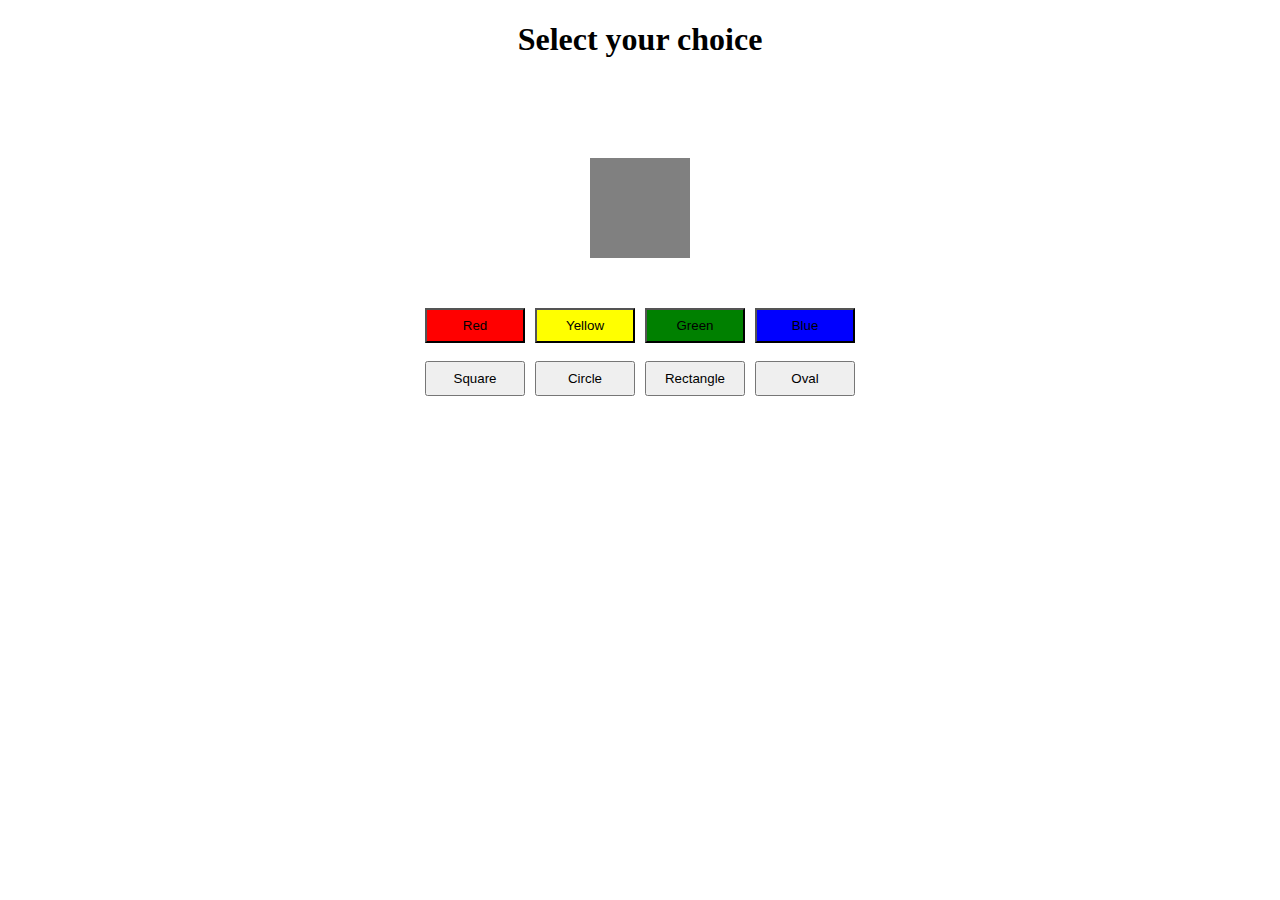
<file: Dev/Task-1/index.html>
<!DOCTYPE html>
<html>

<head>
    <title>Update Square Example</title>
    <link rel="icon" type="image/x-icon" href="image.jpeg">
    <link rel="stylesheet" href="base.css">
    <script type="text/javascript" src="index.js" defer></script>
</head>

<body>
    <center>
        <h1>Select your choice</h1>
    </center>
    <div class="container">
        <center>
            <div class="square"></div>
        </center>
        <!-- // below code is writtn on the basis of following comments
       Square created is an "input" which shouldn't be used for shape, use DIV instead of INPUT
      ID should be unique in whole page, So remove all Duplicated ID used in code -->
        <div class="one">
            <button class="btn" id="red">Red</button>
            <button class="btn" id="yellow">Yellow</button>
            <button class="btn" id="green">Green</button>
            <button class="btn" id="blue">Blue</button>   
        </div>
        <br>
        <div class="two">
            <button class="btn" id="Square">Square</button>
            <button class="btn" id="Circle">Circle</button>
            <button class="btn" id="Rectangle">Rectangle</button>
            <button class="btn" id="Oval">Oval</button>
        </div>
    </div>
</body>

</html>
</file>
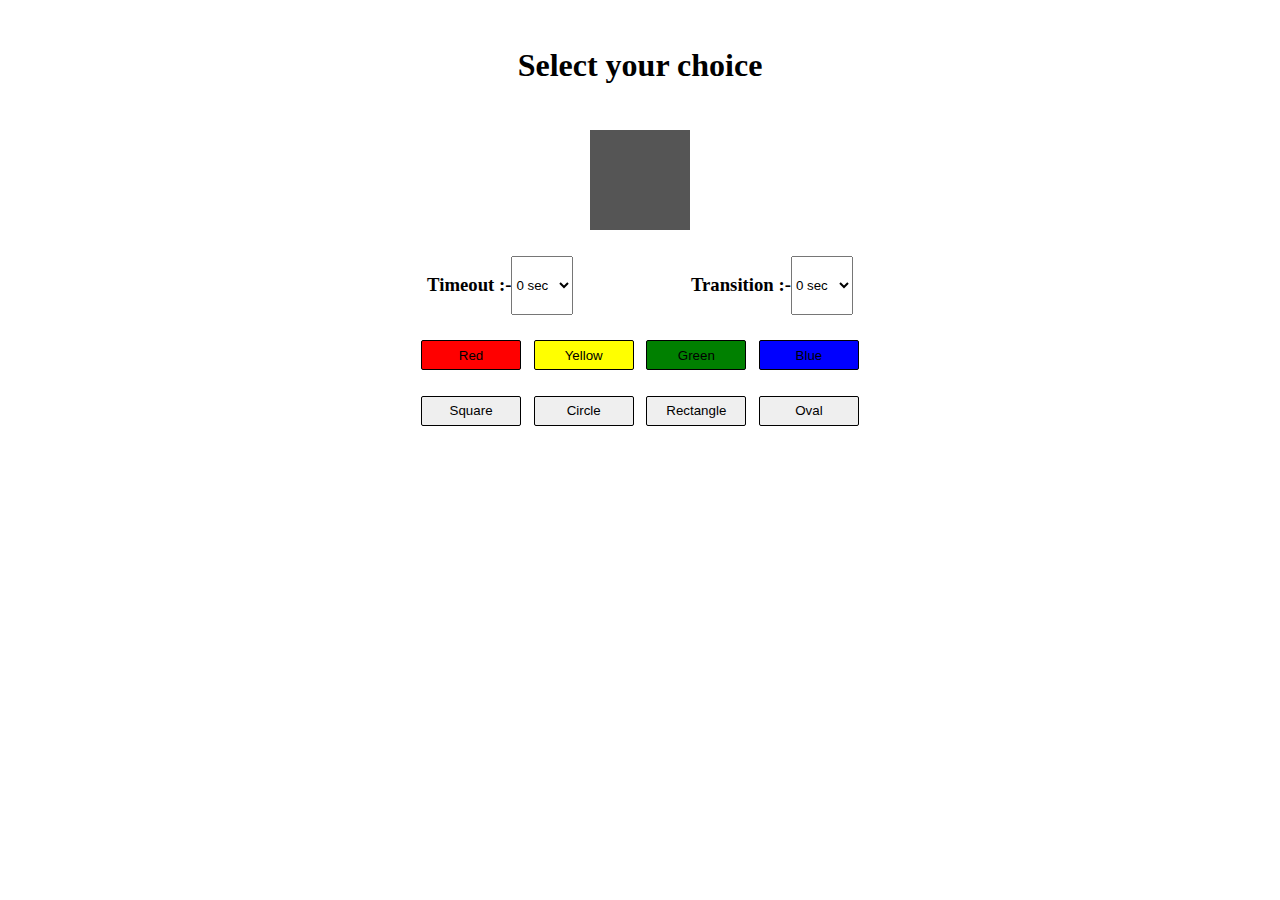
<file: Dev/Task-2/index.html>
<!DOCTYPE html>
<html lang="en">

<head>
    <title>Task 2</title>
    <link rel="icon" type="image/x-icon" href="image.jpeg">
    <link rel="stylesheet" href="base.css">
    <script type="text/javascript" src="index.js" defer></script>
</head>

<body>
    <div class="container">
        <div class="title"> <h1>Select your choice</h1> </div>
        <center>
            <div class="square"></div>
        </center>
        <div class="one">
            <div class="dropdown_timeout">
                <h3>Timeout :-</h3> 
                <select name="timeout" id="timeout">
                    <option value="0 sec">0 sec</option>
                    <option value="1 sec">1 sec</option>
                    <option value="2 sec">2 sec</option>
                    <option value="3 sec">3 sec</option>
                    <option value="4 sec">4 sec</option>
                    <option value="5 sec">5 sec</option>
                    <option value="6 sec">6 sec</option>
                    <option value="7 sec">7 sec</option>
                    <option value="8 sec">8 sec</option>
                    <option value="9 sec">9 sec</option>
                    <option value="10 sec">10 sec</option>
                </select>
            </div>
            <div class="dropdown_transition">
                <h3>Transition :- </h3>
                <select name="transition" id="transition">
                    <option value="0 sec">0 sec</option>
                    <option value="1 sec">1 sec</option>
                    <option value="2 sec">2 sec</option>
                    <option value="3 sec">3 sec</option>
                    <option value="4 sec">4 sec</option>
                    <option value="5 sec">5 sec</option>
                    <option value="6 sec">6 sec</option>
                    <option value="7 sec">7 sec</option>
                    <option value="8 sec">8 sec</option>
                    <option value="9 sec">9 sec</option>
                    <option value="10 sec">10 sec</option>
                </select>
            </div>
        </div>
        <div class="two">
            <button id="colorRed">Red</button>
            <button id="colorYellow">Yellow</button>
            <button id="colorGreen">Green</button>
            <button id="colorBlue">Blue</button>
        </div>
        <div class="three">
            <button id="shapeSquare">Square</button>
            <button id="shapeCircle">Circle</button>
            <button id="shapeRectangle">Rectangle</button>
            <button id="shapeOval">Oval</button>
        </div>
    </div>
</body>
</html>
</file>
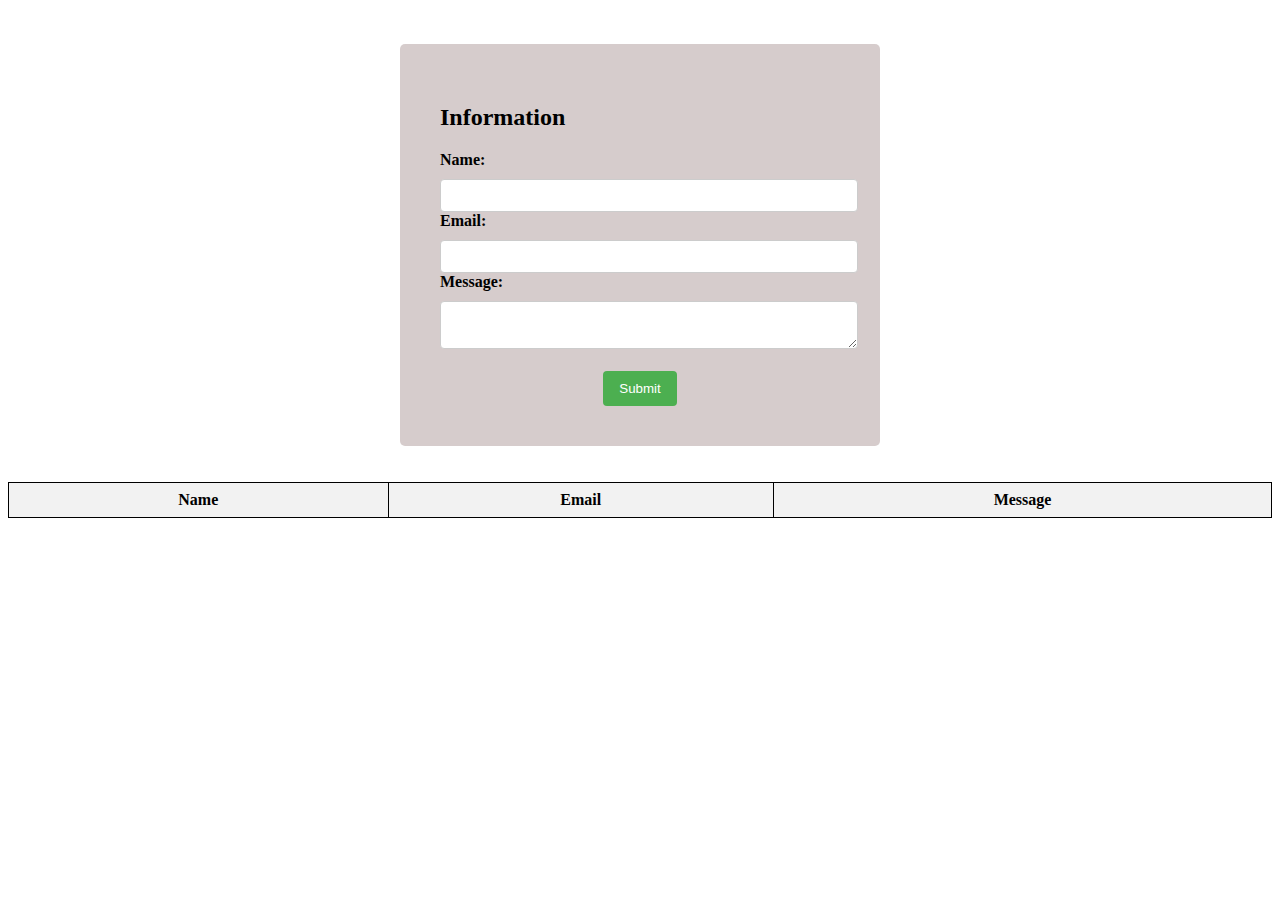
<file: Dev/Task-3/index.html>
<!DOCTYPE html>
<html>

<head>
    <link rel="shortcut icon" href="images.jpg" type="image/x-icon">
    <link rel="stylesheet" href="base.css">
    <script src="index.js" defer></script>
</head>

<body>
    <br>
    <br>
    <div class="contact-form">
        <h2>Information</h2>
        <form id="infoForm">
            <label for="name">Name:</label>
            <input type="text" id="name" required>
            <label for="email">Email:</label>
            <input type="email" id="email" required>
            <label for="message">Message:</label>
            <textarea id="message" required></textarea>
            <br><br>
            <center><button type="submit">Submit</button></center>
        </form>
    </div>
    <br>
    <br>
    <table id="dataTable">
        <tr>
            <th>Name</th>
            <th>Email</th>
            <th>Message</th>
        </tr>
    </table>
</body>

</html>
</file>
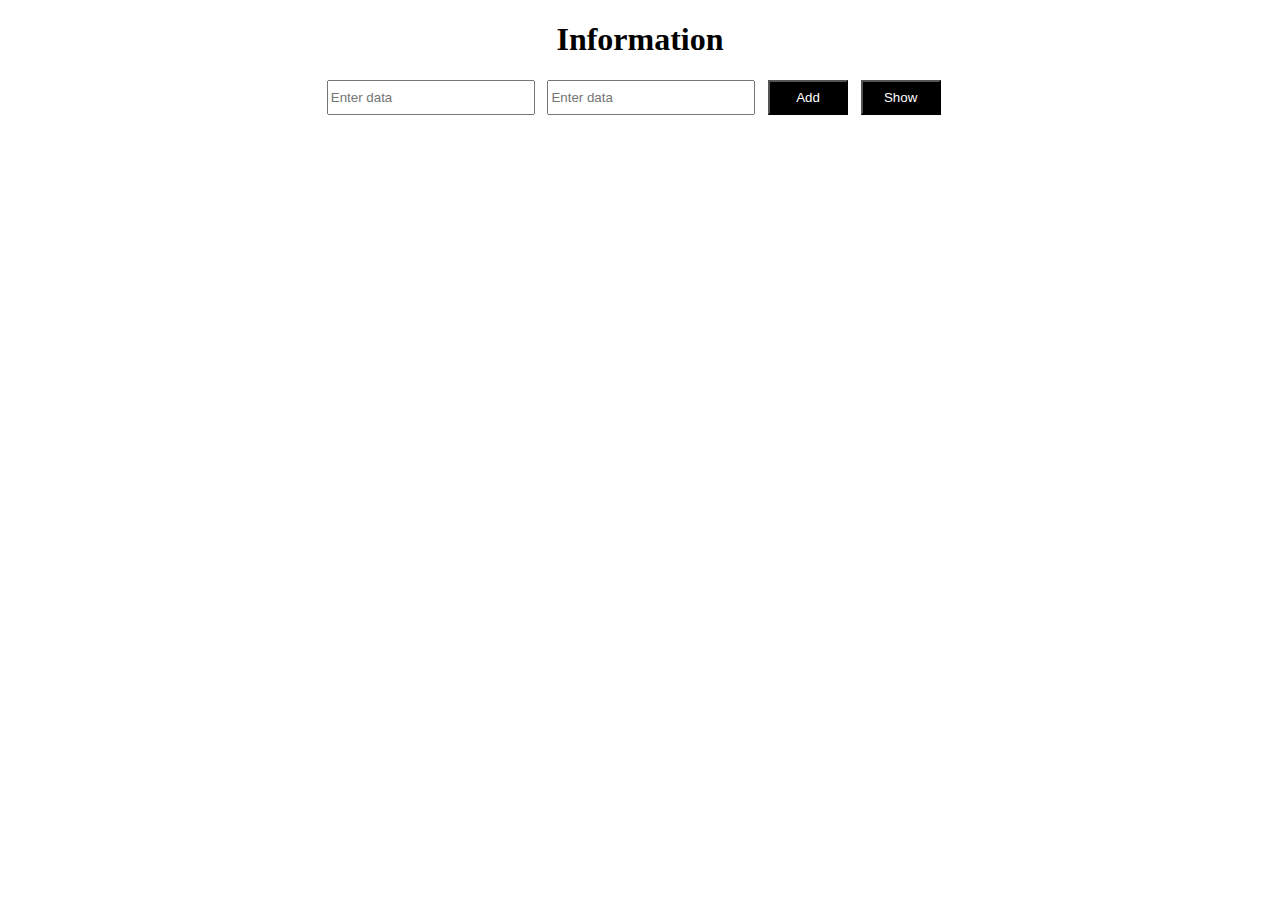
<file: Dev/Task-4/index.html>
<!DOCTYPE html>
<html>

<head>
    <title>Data Table Example</title>
    <link rel="shortcut icon" href="images.jpg" type="image/x-icon">
    <link rel="stylesheet" href="base.css">
    <script src="index.js" defer></script>
</head>

<body>
    <div class="main">
        <center>
            <h1>Information</h1>
        </center>
    </div>
    <div class="container">
        <input type="text" id="input1" placeholder="Enter data ">
        <input type="text" id="input2" placeholder="Enter data ">
        <button id="addButton">Add</button>
        <button id="showButton">Show</button>
        <br>
    </div>
    <br>
    <br>
    <table id="dataTable">
        <center>
            <h1 id="dataTableHeading" class="hidden">Data Table</h1>
        </center>
    </table>
</body>

</html>
</file>
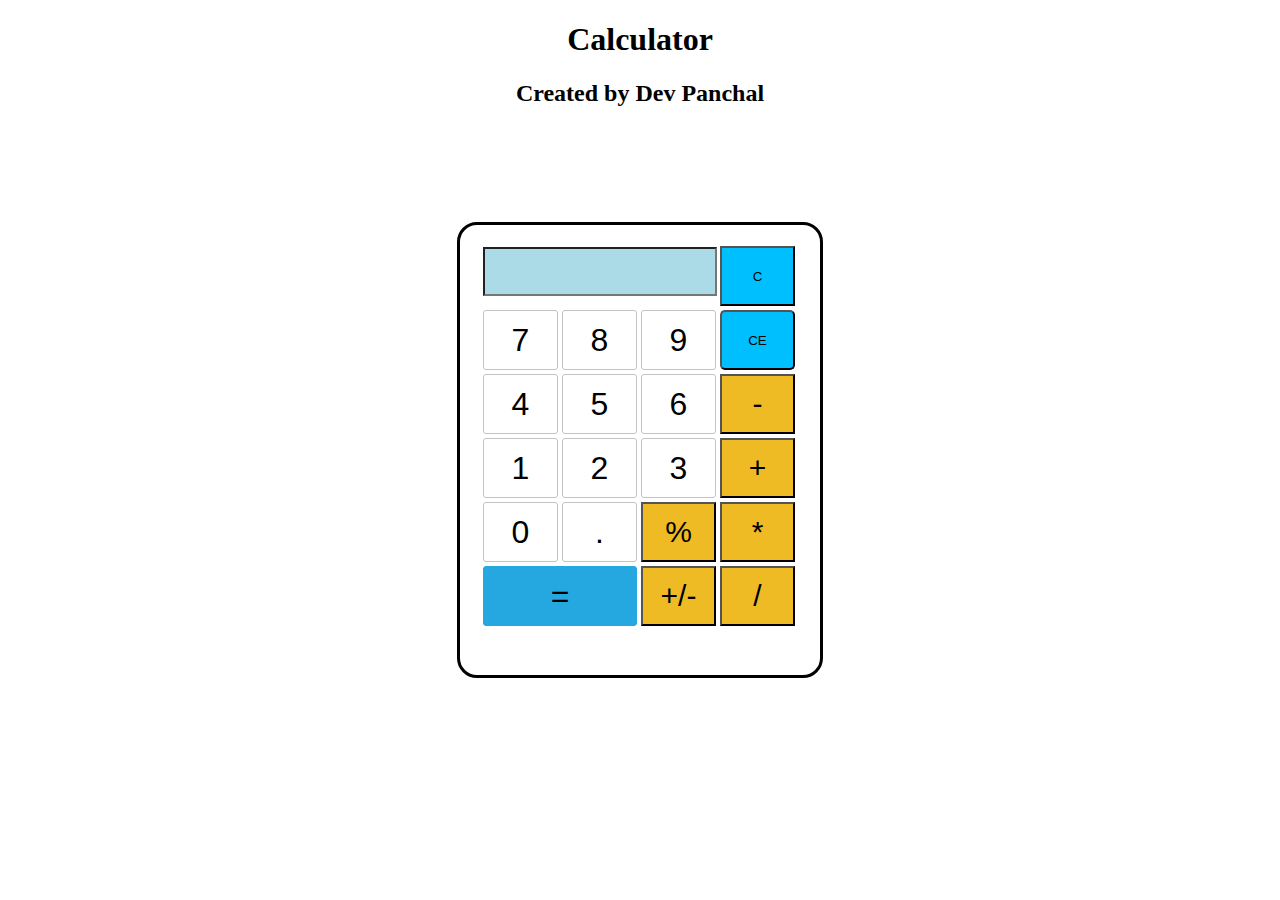
<file: Dev/Task-5/index.html>
<!DOCTYPE html>
<html lang="en">

<head>
    <title>Calculator</title>
    <link rel="stylesheet" href="assats/style/style.css">
    <script src="assats/script/index.js" defer></script>
</head>

<body>
    <center>
        <h1>Calculator</h1>
        <h2>Created by Dev Panchal</h2s>
    </center>
    <div class="container">
        <br>
        <table>
            <tr>
                <td colspan="3"><input type="text" id="showcase" class="screen" style="text-align: left;"></td>
                <td><input type="button" value="C" class="clearscreen" id="clear-button"></td>
                
            </tr>
            <tr>
                <td><input type="button" value="7" class="button" onclick="display('7')"></td>
                <td><input type="button" value="8" class="button" onclick="display('8')"></td>
                <td><input type="button" value="9" class="button" onclick="display('9')"></td>
                <td><input type="button" value="CE" class="Backspace" id="ce-button"></td>
            </tr>
            <tr>
                <td><input type="button" value="4" class="button" onclick="display('4')"></td>
                <td><input type="button" value="5" class="button" onclick="display('5')"></td>
                <td><input type="button" value="6" class="button" onclick="display('6')"></td>
                <td><input type="button" value="-" class="operator" onclick="display('-')"></td>
            </tr>
            <tr>
                <td><input type="button" value="1" class="button" onclick="display('1')"></td>
                <td><input type="button" value="2" class="button" onclick="display('2')"></td>
                <td><input type="button" value="3" class="button" onclick="display('3')"></td>
                <td><input type="button" value="+" class="operator" onclick="display('+')"></td>
            </tr>
            <tr>
                <td><input type="button" value="0" class="button" onclick="display('0')"></td>
                <td><input type="button" value="." class="button" onclick="display('.')"></td>
                <td><input type="button" value="%" class="operator" onclick="display('%')"></td>
                <td><input type="button" value="*" class="operator" onclick="display('*')"></td>
            </tr>
            <tr>
                <td colspan="2"><input type="button" value="=" class="button equal-sign" id="equals-button"></td>
                <td><input type="button" value="+/-" class="operator" onclick="display('+/-')"></td>
                <td><input type="button" value="/" class="operator" onclick="display('/')"></td>
                
                
            </tr>
        </table>
    </div>
</body>

</html>
</file>
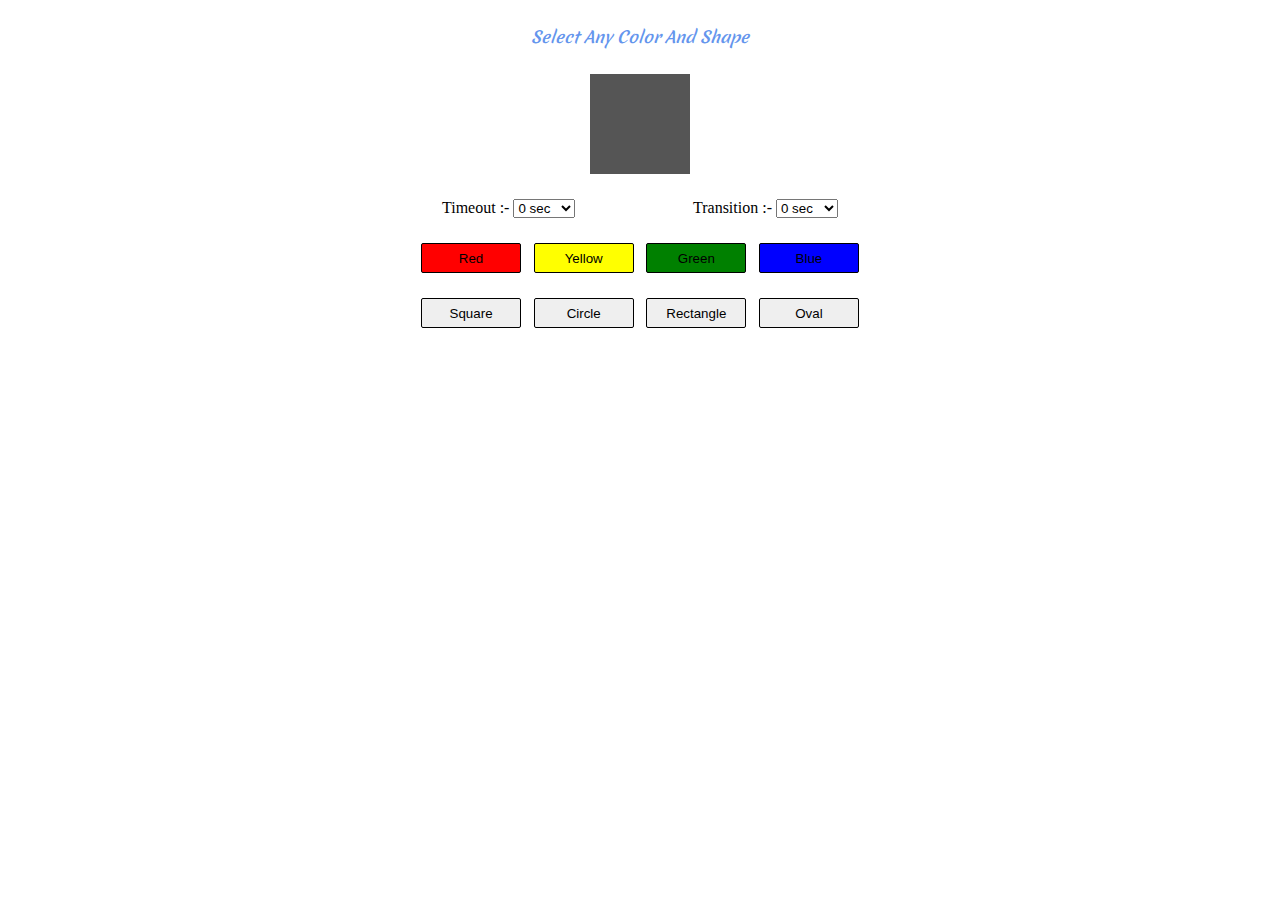
<file: Mohit/Task1 - Colors and Shapes/index.html>
<!DOCTYPE html>
<html lang="en">
<head>
    <meta charset="UTF-8">
    <meta http-equiv="X-UA-Compatible" content="IE=edge">
    <meta name="viewport" content="width=device-width, initial-scale=1.0">
    <title>Task 1</title>
    <link rel="icon" type="image/x-icon" href="./fevicon.png">
    <link rel="stylesheet" href="base.css">
    <script type="text/javascript" src="index.js" defer></script>
</head> 
<body>
    <div class="container">
        <div class="title"> Select Any Color And Shape </div>
        <center><div class="square"></div></center>
        <div class="dropdown">
            <div class="dropdown_timeout">
                <label for="timeout">Timeout :- </label>
                <select name="timeout" id="timeout">
                    <option value="0 sec">0 sec</option>
                    <option value="1 sec">1 sec</option>
                    <option value="2 sec">2 sec</option>
                    <option value="3 sec">3 sec</option>
                    <option value="4 sec">4 sec</option>
                    <option value="5 sec">5 sec</option>
                    <option value="6 sec">6 sec</option>
                    <option value="7 sec">7 sec</option>
                    <option value="8 sec">8 sec</option>
                    <option value="9 sec">9 sec</option>
                    <option value="10 sec">10 sec</option>
                </select>
            </div>
            <div class="dropdown_transition">
                <label for="transition">Transition :- </label>
                <select name="transition" id="transition">
                    <option value="0 sec">0 sec</option>
                    <option value="1 sec">1 sec</option>
                    <option value="2 sec">2 sec</option>
                    <option value="3 sec">3 sec</option>
                    <option value="4 sec">4 sec</option>
                    <option value="5 sec">5 sec</option>
                    <option value="6 sec">6 sec</option>
                    <option value="7 sec">7 sec</option>
                    <option value="8 sec">8 sec</option>
                    <option value="9 sec">9 sec</option>
                    <option value="10 sec">10 sec</option>
                </select>
            </div>
        </div>
        <div class="colors">
            <button id="colorRed">Red</button>
            <button id="colorYellow">Yellow</button>
            <button id="colorGreen">Green</button>
            <button id="colorBlue">Blue</button>
        </div>
        <div class="shapes">
            <button id="shapeSquare">Square</button>
            <button id="shapeCircle">Circle</button>
            <button id="shapeRectangle">Rectangle</button>
            <button id="shapeOval">Oval</button>
        </div>
    </div>    
   
</body>
</html>
</file>
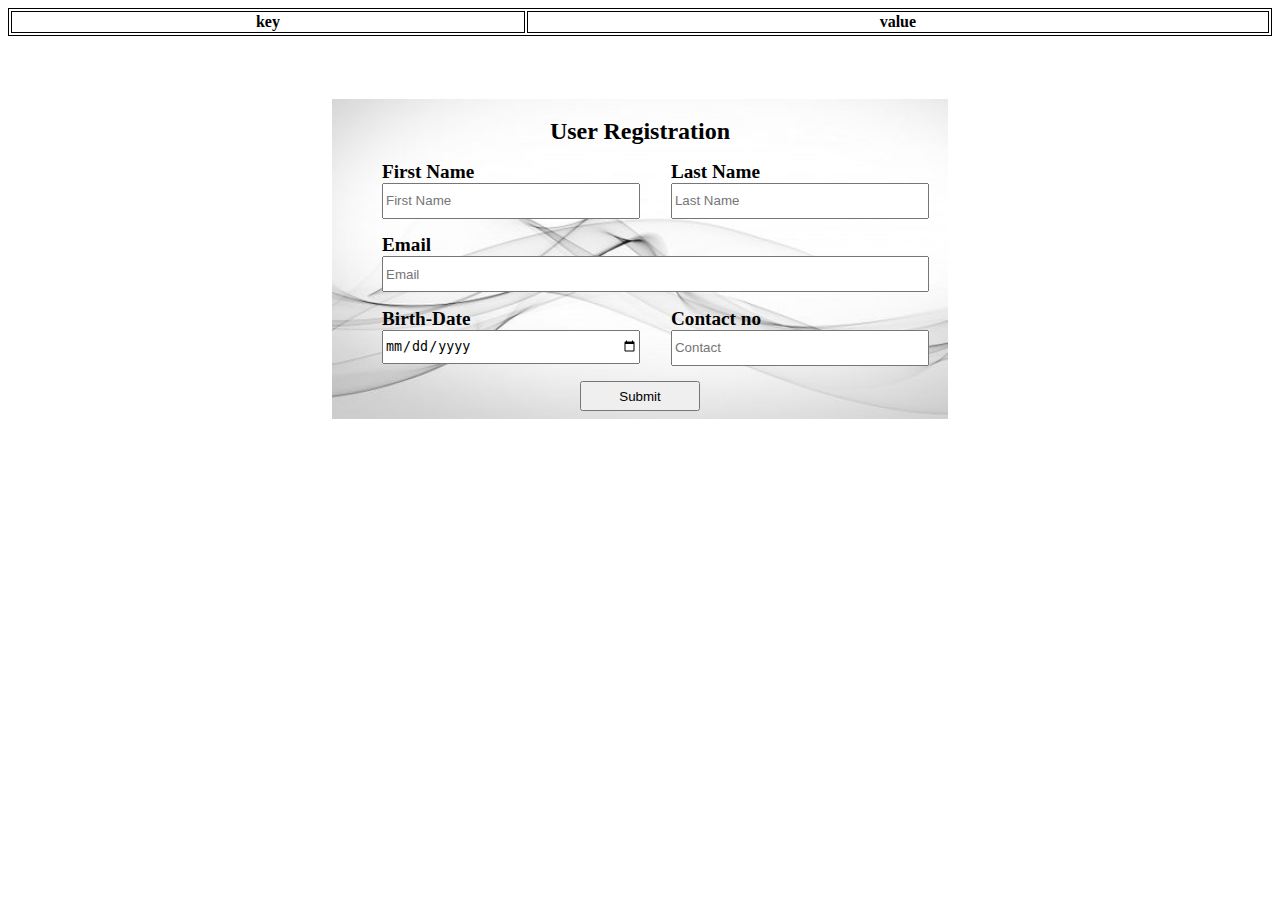
<file: Mohit/Task2/index.html>
<!DOCTYPE html>
<html lang="en">
<head>
    <meta charset="UTF-8">
    <meta http-equiv="X-UA-Compatible" content="IE=edge">
    <meta name="viewport" content="width=device-width, initial-scale=1.0">
    <title>Task 2</title>
    <script src="./task.js" defer></script>
    <link rel="icon" type="image/x-icon" href="./FAVICON.png">
    <link rel="stylesheet" href="./base.css">
</head>
<body>
    <div class="index-main">
        <div class="index-container">
            <div class="display-data">
                <table class="index-output">
                    <tr class="head">
                        <th>key</th>
                        <th>value</th>
                    </tr>
                    
                </table>
            </div>
            <div class="input-data">
                <form>
                    <div class="user-input data">
                        <div class="title"><center>User Registration</center></div>
                        <div class="user-input-name">
                            <div class="user-firstname">
                                <label for="firstName">First Name</label><br>
                                <input type="text" name="firstName" id="firstName" placeholder="First Name" required><br>
                            </div>
                            <div class="user-lastname">
                                <label for="lastName">Last Name</label><br>
                                <input type="text" name="lastName" id="lastName" placeholder="Last Name" required><br>
                            </div>
                        </div>
                        <div class="user-input-email">
                            <label for="email">Email</label><br>
                            <input type="email" name="email" id="email" placeholder="Email" required><br>
                        </div>
                        <div class="user-input-personal">
                         <div class="user-input-date">
                            <label for="date">Birth-Date</label><br>
                            <input type="date" name="date" id="date" placeholder="Date" required><br>
                         </div>
                         <div class="user-input-date">
                            <label for="contact">Contact no</label><br>
                            <input type="number" name="contact" id="contact" placeholder="Contact" required><br>
                         </div>
                        </div>
                        <div class="submit">
                            <center><input type="submit"></center>
                        </div>
                </form>
            </div>
        </div>
        </div>
    </div>
</body>
</html>
</file>
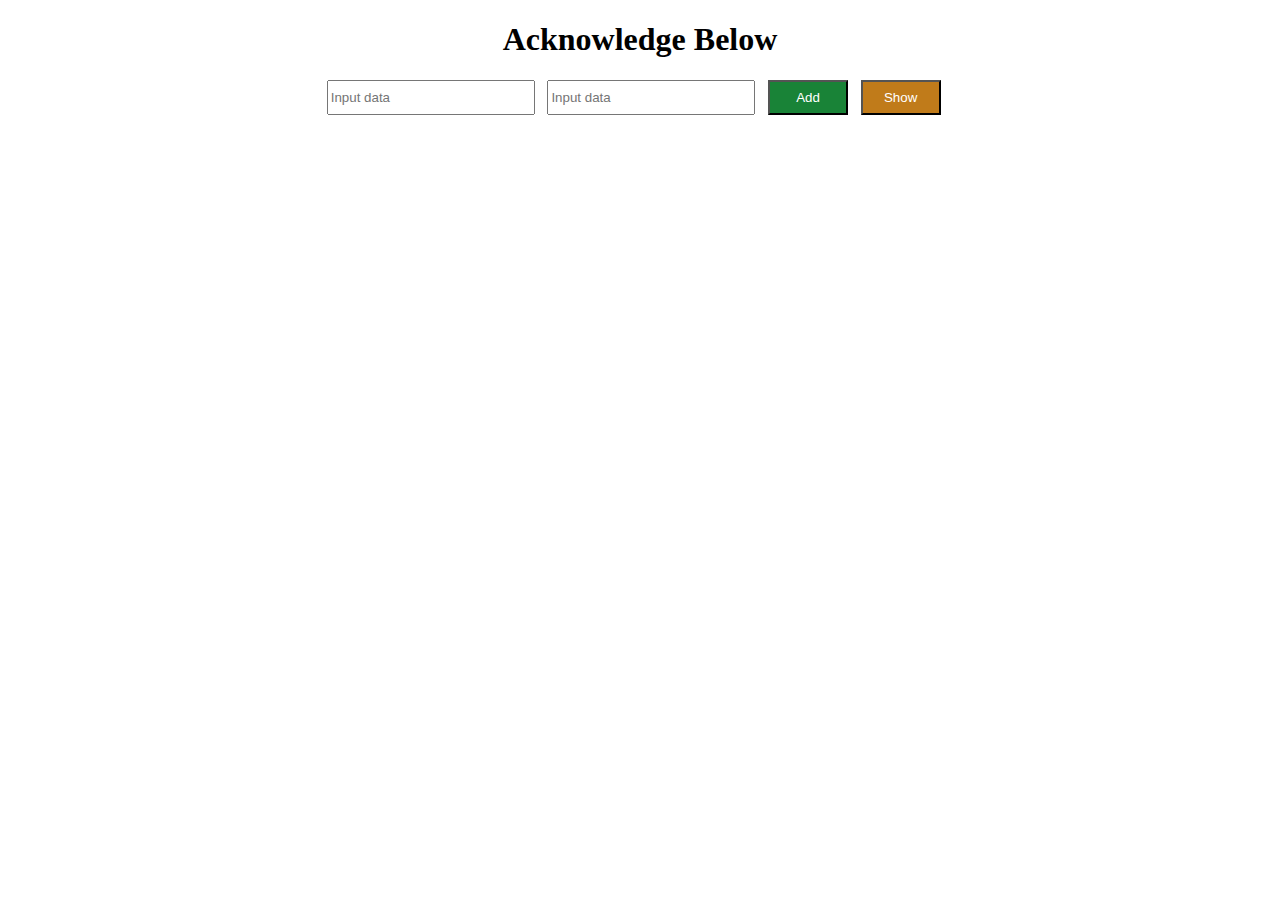
<file: Mohit/Task3/index.html>
<!DOCTYPE html>
<html lang="en">
<head>
    <meta charset="UTF-8">
    <meta http-equiv="X-UA-Compatible" content="IE=edge">
    <meta name="viewport" content="width=device-width, initial-scale=1.0">
    <title>Data Table Example</title>
    <link rel="shortcut icon" href="images.jpg" type="image/x-icon">
    <link rel="stylesheet" href="./base.css">
    <script src="./assesst.js" defer></script>
</head>
<body>
    <div class="text-header"> <!--main was written-->
        <center><h1>Acknowledge Below</h1></center>
    </div>
    <div class="task3-container"> <!--container was written-->
        <input type="text" id="input1" placeholder="Input data ">  <!--enter data was written-->
        <input type="text" id="input2" placeholder="Input data ">  <!--enter data was written-->
        <button id="addButton">Add</button> <!--enter data was written-->
        <button id="displayButton">Show</button> <!--showButton was written-->
        <br>
    </div>
    <br>
    <br>
    <div class="table-wrapper">
        <center><table id="displayTable"> <!--dataTable was written-->
            <center><h1 id="displayTableHeading" class="hidden">Data Table</h1></center> <!--dataTableHeading was written-->
        </table></center>
    </div>    
</body>
</html>
</file>
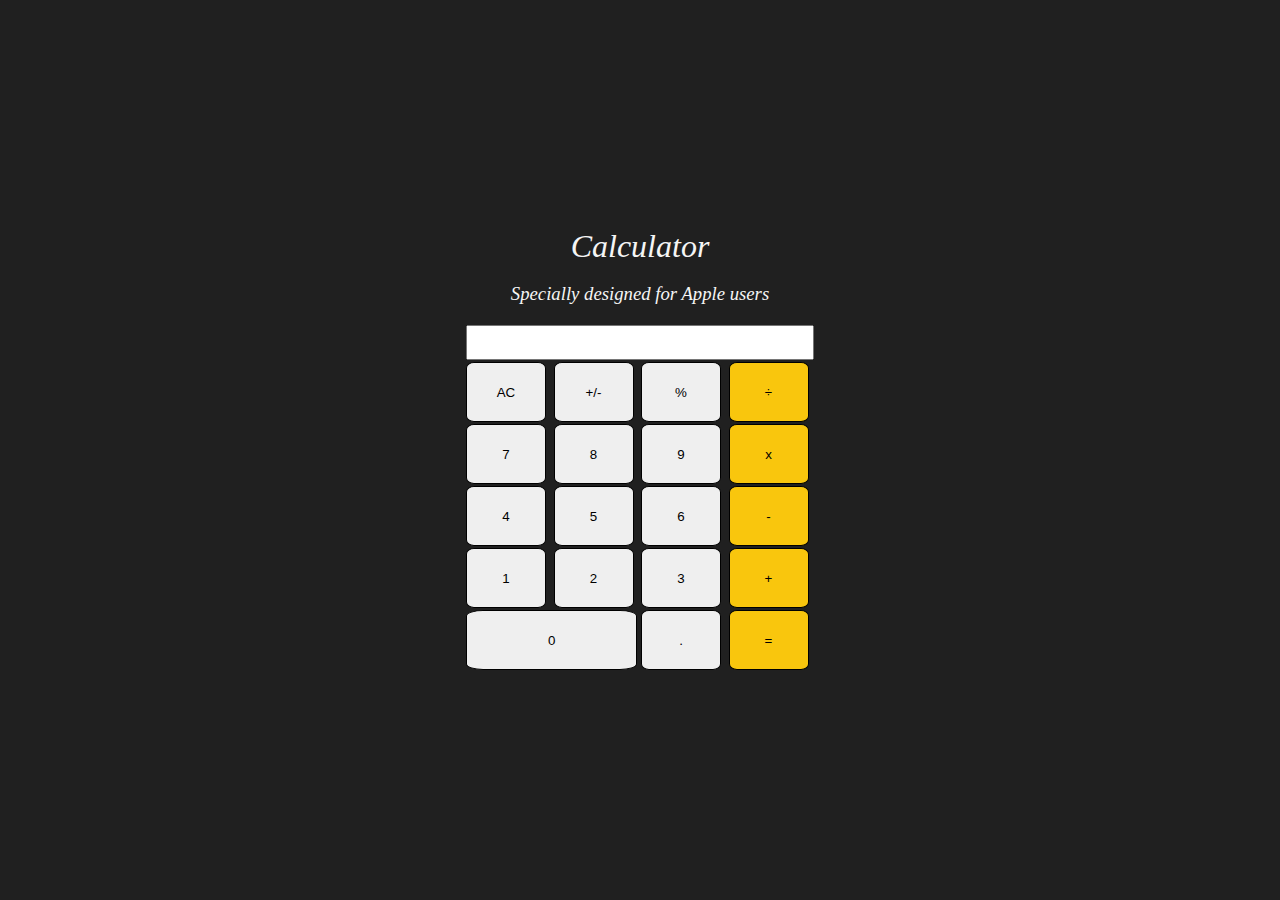
<file: Mohit/Task4/index.html>
<!DOCTYPE html>
<html>
  <head>
    <link rel="stylesheet" href="assets/CSS/index.css">
    <script defer src="assets/JavaScript/index.js"></script>
    <meta charset="UTF-8"> 
    <meta http-equiv="X-UA-Compatible" content="IE=edge">
    <meta name="viewport" content="width=device-width,initial-scale=1.0">
    <title>Calculator</title>
  </head>
  <body>
    
    <main>
        <h1><center>Calculator</center></h1><br>
        <h3><center> Specially designed for Apple users</center></h3><br>
        <table>
        <tr>
            <th colspan="4"><input class="finaloutput" type="text" id="showcase"></th>
        </tr>
        <tr>
            <td><input type="button" value="AC" onclick="clearScreen()"></td>
            <td><input type="button" value="+/-" onclick="display('+/-')"></td>
            <td><input type="button" value="%" onclick="display('%')"></td>
            <td><input type="button" value="÷" onclick="display('/')" id="code_yellow"></td>
        </tr>
        <tr>
            <td><input type="button" value="7" onclick="display('7')"></td>
            <td><input type="button" value="8" onclick="display('8')"></td>
            <td><input type="button" value="9" onclick="display('9')"></td>
            <td><input type="button" value="x" onclick="display('*')" id="code_yellow"></td>
        </tr>
        <tr>
            <td><input type="button" value="4" onclick="display('4')"></td>
            <td><input type="button" value="5" onclick="display('5')"></td>
            <td><input type="button" value="6" onclick="display('6')"></td>
            <td><input type="button" value="-" onclick="display('-')" id="code_yellow"></td>
        </tr>
        <tr>
            <td><input type="button" value="1" onclick="display('1')"></td>
            <td><input type="button" value="2" onclick="display('2')"></td>
            <td><input type="button" value="3" onclick="display('3')"></td>
            <td><input type="button" value="+" onclick="display('+')" id="code_yellow"></td>
        </tr>
        <tr>
            <td colspan="2"><input type="button" value="0" id="padding-right" onclick="display('0')"></td>
            <td><input type="button" value="." onclick="display('.')"></td>
            <td><input type="button" value="=" onclick="calculate()" id="code_yellow"></td>
        </tr>
        </table>
    </main>
  </body>
</html>
</file>
<file: Dev/Task-1/base.css>
.container {
  display: flex;
  flex-direction: column;
  align-items: center;
  margin-top: 50px;
}

.square {
  width: 100px;
  height: 100px;
  background-color: gray;
  margin: 50px auto;
}

.one {
  display: flex;
  justify-content: center;
  gap: 10px;
}

.two {
  display: flex;
  justify-content: center;
  gap: 10px;
}

button.dropdown1 {
  border: none;
  background-color: transparent;
  font-size: medium;
}

button#red {
  background-color: red;
}

button#yellow {
  background-color: yellow;
}

button#green {
  background-color: green;
}

button#blue {
  background-color: blue;
}

.Square {
  border-radius: 0;
}

.Circle {
  border-radius: 50%;
}

.Rectangle {
  border-radius: 0;
  width: 200px;
}

.Oval {
  border-radius: 50px;
  height: 100px;
  width: 200px;
}

.red {
  background-color: red;
}

.yellow {
  background-color: yellow;
}

.green {
  background-color: green;
}

.blue {
  background-color: blue;
}

button.btn {
  height: 35px;
  width: 100px;
}
</file>
<file: Dev/Task-2/base.css>
button {
  height: 30px;
  width: 100px;
  border: solid 1px black;
  border-radius: 2px;
}

.title {
  display: flex;
  justify-content: center;
  font-weight: 600;
  margin: 2% 0px;
}

.one {
  display: flex;
  justify-content: center;
  gap: 9.3%;
  margin: 2% 0px;
}

.square {
  height: 100px;
  width: 100px;
  background-color: #555;
}

.two {
  display: flex;
  gap: 1%;
  justify-content: center;
  margin: 2% 0px;
}

button#colorRed {
  background-color: red;
}

button#colorYellow {
  background-color: yellow;
}

button#colorGreen {
  background-color: green;
}

button#colorBlue {
  background-color: blue;
}

.three {
  display: flex;
  justify-content: center;
  gap: 1%;
}

.colorRed {
  background-color: red;
}

.colorYellow {
  background-color: yellow;
}

.colorGreen {
  background-color: green;
}

.colorBlue {
  background-color: blue;
}

.shapeSquare {
  height: 100px;
  width: 100px;
}

.shapeCircle {
  height: 100px;
  width: 100px;
  border-radius: 50%;
}

.shapeRectangle {
  height: 100px;
  width: 200px;
}

.shapeOval {
  height: 100px;
  width: 230px;
  border-radius: 50%;
}

.dropdown_timeout {
  display: flex;
}

.dropdown_transition {
  display: flex;
}
</file>
<file: Dev/Task-3/base.css>
/* Styles for the contact form */
 .contact-form {
    max-width: 400px;
    margin: 0 auto;
    padding: 40px;
    background-color: #af9a9a82;
    border-radius: 5px;
}

.contact-form label {
    display: block;
    margin-bottom: 10px;
    font-weight: bold;
}

.contact-form input[type="text"],
.contact-form input[type="email"],
.contact-form textarea {
    width: 100%;
    padding: 8px;
    border: 1px solid #ccc;
    border-radius: 4px;
    resize: vertical;
    max-height: 100px;
}

.contact-form button {
    background-color: #4CAF50;
    color: white;
    padding: 10px 16px;
    border: none;
    border-radius: 4px;
    cursor: pointer;
}

.contact-form button:hover {
    background-color: #45a049;
}

/* Styles for the data table */
#dataTable {
    width: 100%;
    border-collapse: collapse;
}

#dataTable th,
#dataTable td {
    border: 1px solid #000000;
    padding: 8px;
}

#dataTable th {
    background-color: #f2f2f2;
    font-weight: bold;
}
</file>
<file: Dev/Task-4/base.css>
table {
    border-collapse: collapse;
    width: 100%;
}

th,
td {
    text-align: left;
    padding: 8px;
}

th {
    background-color: #f2f2f2;
}

tr:nth-child(even) {
    background-color: #f2f2f2;
}

.container {
    margin-top: 20px;
}

.container {
    display: flex;
    justify-content: center;
    gap: 1%;
}

.container input {
    margin-bottom: 10px;
    width: 200px;
}

button#addButton {
    width: 80px;
    background-color: black;
    color: white;
}

button#showButton {
    width: 80px;
    background-color: black;
    color: white;
}

input#input1 {
    height: 29px;
    margin-bottom: 0px;
}

input#input2 {
    height: 29px;
    margin-bottom: 0px;
}

table#dataTable {
    border: outset black;
}

.main {
    text-align: center;
}

.hidden {
    display: none;
}
</file>
<file: Dev/Task-5/assats/style/style.css>
.container {
    border: 3px solid black;
    border-radius: 20px;
    position: absolute;
    top: 50%;
    left: 50%;
    transform: translate(-50%, -50%);
    width: 340px;
    height: 450px;
    padding-left: 20px;
  }
  
  .keys {
    display: grid;
    grid-template-columns: repeat(4, 1fr);
    grid-gap: 10px;
    padding: 10px;
    margin: auto;
  }
  
  .button {
    height: 60px;
    padding: 5px;
    width: 75px;
    background-color: #fff;
    border-radius: 3px;
    border: 1px solid #c4c4c4;
    background-color: transparent;
    font-size: 2rem;
}
  
  .button:hover {
    background-color: #eaeaea;
  }
  
  .operator {
    color: black;
    background-color: #eebb24;
    font-size: 30px;
  }
  
  .equal-sign {
    background-color: #25a8e0;
    border-color: #25a8e0;
    color: black;
    width: 100%;
  }
  
  .equal-sign:hover {
    background-color: #4e9ed4;
  }
  
  .screen {
    background-color: rgb(171, 219, 231);
    justify-content: right;
    color: black;
    font-size: medium;
    width: 90%;
    height: 25px;
    cursor: default;
    padding: 10px;
    margin: auto;
    margin-bottom: 10px;
}
  
  input.operator {
    height: 60px;
    width: 75px;
}

input#ce-button {
  height: 60px;
  width: 75px;
  background-color: deepskyblue;
  border-radius: 5px;
  color: black;
}

input#ce-button:hover {
  background-color: #4e9ed4;
  color: black;
}

input#clear-button {
  height: 60px;
  width: 75px;
  background-color: deepskyblue;
  color: black;
}

input#clear-button:hover {
  background-color: #4e9ed4;
  color: black;
}
</file>
<file: Mohit/Task1 - Colors and Shapes/base.css>
@import url('https://fonts.googleapis.com/css2?family=Alkatra&family=Merienda:wght@300&family=Satisfy&display=swap');
button {
    height: 30px;
    width: 100px;
    border: solid 1px black;
    border-radius: 2px;
}
.title {
    display: flex;
    justify-content: center;
    font-style: italic;
    font-weight: 600;
    color: cornflowerblue;
    font-family: 'Merienda', cursive;
    margin: 2% 0px;
}
.dropdown {
    display: flex;
    justify-content: center;
    gap: 9.3%;
    margin: 2% 0px;
}
.square {
    height: 100px;
    width: 100px;
    background-color: #555;
}
.colors {
    display: flex;
    gap: 1%;
    justify-content: center;
    margin: 2% 0px;
}
button#colorRed {
    background-color: red;
}
button#colorYellow {
    background-color: yellow;
}
button#colorGreen {
    background-color: green;
}
button#colorBlue {
    background-color: blue;
}
.shapes {
    display: flex;
    justify-content: center;
    gap: 1%;
}
.colorRed{
    background-color: red;
}
.colorYellow{
    background-color: yellow;
}
.colorGreen{
    background-color: green;
}
.colorBlue{
    background-color: blue;
}
.shapeSquare{
    height: 100px;
    width: 100px;
}
.shapeCircle{
  height: 100px;
  width: 100px;
  border-radius: 50%;
}
.shapeRectangle{
    height: 100px;
    width: 200px;
}
.shapeOval{
    height: 100px;
    width: 230px;
    border-radius: 50%;
}
</file>
<file: Mohit/Task2/base.css>
table, th, td {
    border: 1px solid;
}
table.index-output {
    width: 100%;
}
.user-input.data {
    padding: 50px 50px;
    background-image: url(./just\ bg.jpg);
    background-repeat: round;
    height: 220px;
}
.title {
    margin-top: -6%;
    margin-bottom: 3%;
    font-size: x-large;
    font-weight: bolder;
    font-family: ui-sans-serif;
    font-style: unset;
}
label {
    font-size: larger;
    font-weight: 600;
    color: black;
}
.input-data {
    margin-top: 5%;
}
input {
    width: 250px;
    height: 30px;
}
input#date {
    width: 253px;
    height: 30px;
}
button {
    height: 36px;
}
form {
    display: flex;
    justify-content: center;
}
.user-input-name {
    display: flex;
    gap: 6%;
}
.user-input-email {
    margin-top: 3%;
}
input#email {
    width: 104.5%;
    height: 30px;
}
.user-input-personal {
    display: flex;
    gap: 6%;
    margin-top: 3%;
}
.submit {
    margin-top: 3%;
}
.user-input.data {
    padding: 50px 50px;
    background-image: url("./just\ bg.jpg");
}
input[type="submit"] {
    width: 120px;
    height: 30px;
}
</file>
<file: Mohit/Task3/base.css>
table {
    border-collapse: collapse;
    width: 60%;
}
th,td {
    text-align: center;
    padding: 8px;
    border: solid black 1px;
}
th {
    background-color: #000000d6;
    color: whitesmoke;
}
tr:nth-child(even) {
    background-color: #98e2ff;
}
tr:nth-child(odd) {
    background-color: #98e2ff;
}
h1#displayTableHeading {
    margin-left: -6%;
}
.task3-container  {
    margin-top: 20px;
}
.task3-container {
    display: flex;
    justify-content: center;
    gap: 1%;
}
.task3-container input {
    margin-bottom: 10px;
    width: 200px;
}
button#addButton {
    width: 80px;
    background-color: rgb(25, 131, 55);
    color: white;
}
button#displayButton {
    width: 80px;
    background-color: rgb(192, 123, 26);
    color: white;
}
input#input1 {
    height: 29px;
    margin-bottom: 0px;
}
input#input2 {
    height: 29px;
    margin-bottom: 0px;
}
table#displayTable {
    border: outset black;
}
.text-header {
    text-align: center;
}
.hidden {
    display: none;
}
</file>
<file: Mohit/Task4/assets/CSS/index.css>
*{
    margin: 0;
    padding: 0;
}
input[type="button"] {
    height: 60px;
    width: 80px;
    border: solid 0.7px black;
    border-radius: 10%;
} 
button#padding-right {
    width: 204%;
    border-radius: 10%;
}
input#code_yellow {
    background-color: #f9c60d;
}
input#padding-right {
    width: 99%;
}
input#showcase {
    font-size: 26.7px;
}
body {
    display: flex;
    justify-content: center;
    align-items: center;
    height: 100vh;
    background-color: #202020;
}
h1,h3 {
    color: whitesmoke;
    font-family: cursive;
    font-weight: 500;
    font-style: oblique;
}
</file>
